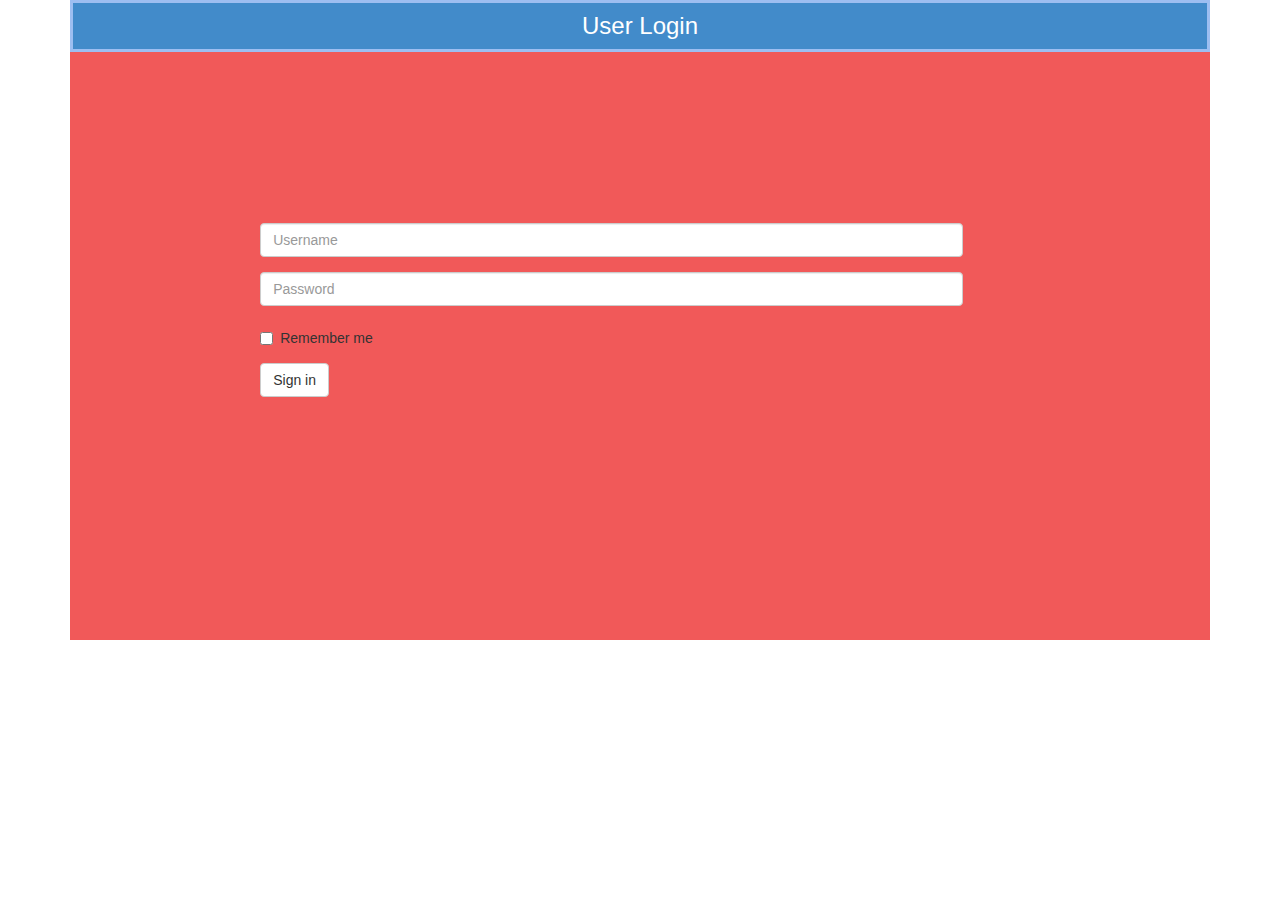
<file: index.html>
<!doctype html>
<html lang="en" ng-app="demoApp">
<head>
  <meta charset="UTF-8">
  <title>MyApp</title>
     <script src="angular-1.5.0-beta.2/angular.min.js"></script>
     <script src="angular-1.5.0-beta.2/angular-route.min.js"></script>	
  
     <link rel="stylesheet" type="text/css" href="angular-1.5.0-beta.2/docs/components/bootstrap-3.1.1/css/bootstrap.min.css">
     <link rel="stylesheet" type="text/css" href="styles/login.css">
     <link rel="stylesheet" type="text/css" href="styles/datalist.css">
</head>  

<body>

	<script src="app.js"></script>
	<script src="modules/scripts/appModule.js"></script>
	<script src="modules/scripts/appRoute.js"></script>
  <script src="modules/scripts/ajaxCallingService.js"></script>
  <script src="modules/scripts/loginController.js"></script>
  <script src="modules/scripts/datalistController.js"></script>
  <script src="modules/scripts/backDirective.js"></script>
  <script src="modules/scripts/searchDirective.js"></script>
  


<div>
    <div ng-view></div>
</div>


  <script src="angular-1.5.0-beta.2/docs/components/jquery-2.1.1/jquery.min.js"></script>
  <script src="angular-1.5.0-beta.2/docs/components/bootstrap-3.1.1/js/bootstrap.min.js"></script>
</body>
</html>
</file>
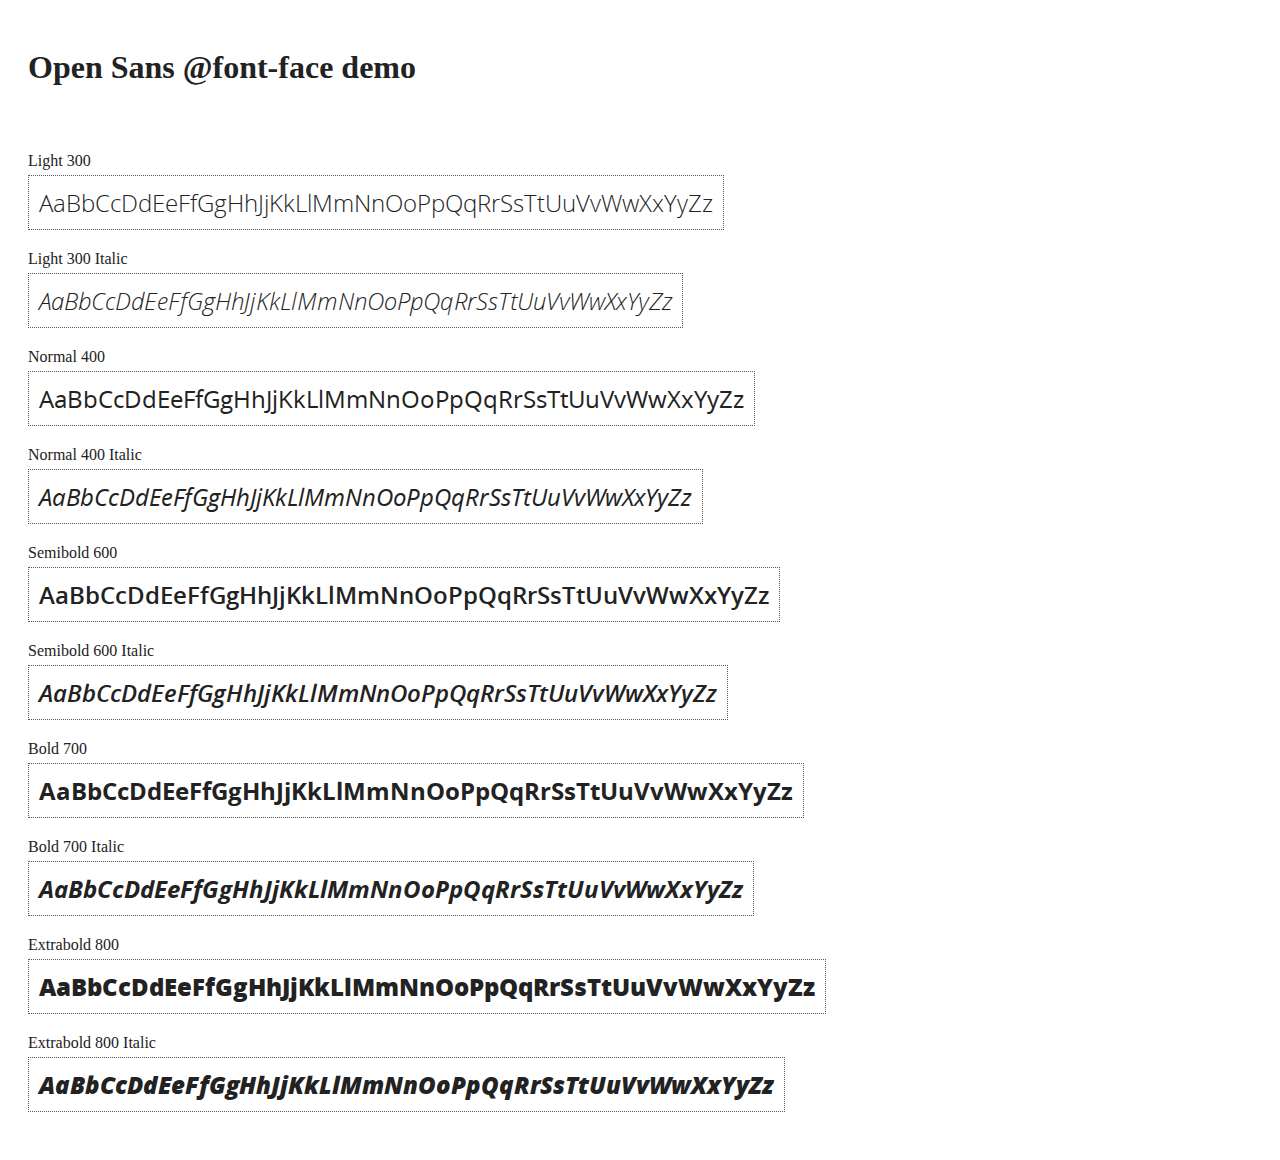
<file: angular-1.5.0-beta.2/docs/components/open-sans-fontface-1.0.4/index.html>
<!DOCTYPE html>
<html>
	<head>
		<title>Open Sans @font-face demo</title>
		<meta charset="UTF-8" />
		<link rel="stylesheet" href="open-sans.css" type="text/css" />
		<style>
		body {
			padding: 20px;
			color: #222;
			background: #fff;
		}

		span { display: block; }

		.font-demo {
			display: inline-block;
			margin: 5px 0 20px;
			padding: 10px;
			border: 1px dotted #555;
			font-family: 'Open Sans';
			font-size: 24px;
		}
		</style>
	</head>
	<body>
		<h1>Open Sans @font-face demo</h1>
		<div style="margin-bottom:20px">
			<iframe src="http://ghbtns.com/github-btn.html?user=FontFaceKit&amp;repo=open-sans&amp;type=watch&amp;count=true"
					style="width:110px;height:20px;border:0"></iframe>
			<iframe src="http://ghbtns.com/github-btn.html?user=FontFaceKit&amp;repo=open-sans&amp;type=fork&amp;count=true"
					style="width:95px;height:20px;border:0"></iframe>
		</div>

		<span>Light 300</span>
		<div class="font-demo" style="font-weight:300">
			AaBbCcDdEeFfGgHhJjKkLlMmNnOoPpQqRrSsTtUuVvWwXxYyZz
		</div>

		<span>Light 300 Italic</span>
		<div class="font-demo" style="font-weight:300;font-style:italic">
			AaBbCcDdEeFfGgHhJjKkLlMmNnOoPpQqRrSsTtUuVvWwXxYyZz
		</div>

		<span>Normal 400</span>
		<div class="font-demo">
			AaBbCcDdEeFfGgHhJjKkLlMmNnOoPpQqRrSsTtUuVvWwXxYyZz
		</div>

		<span>Normal 400 Italic</span>
		<div class="font-demo" style="font-style:italic">
			AaBbCcDdEeFfGgHhJjKkLlMmNnOoPpQqRrSsTtUuVvWwXxYyZz
		</div>

		<span>Semibold 600</span>
		<div class="font-demo" style="font-weight:600">
			AaBbCcDdEeFfGgHhJjKkLlMmNnOoPpQqRrSsTtUuVvWwXxYyZz
		</div>

		<span>Semibold 600 Italic</span>
		<div class="font-demo" style="font-weight:600;font-style:italic">
			AaBbCcDdEeFfGgHhJjKkLlMmNnOoPpQqRrSsTtUuVvWwXxYyZz
		</div>

		<span>Bold 700</span>
		<div class="font-demo" style="font-weight:700">
			AaBbCcDdEeFfGgHhJjKkLlMmNnOoPpQqRrSsTtUuVvWwXxYyZz
		</div>

		<span>Bold 700 Italic</span>
		<div class="font-demo" style="font-weight:700;font-style:italic">
			AaBbCcDdEeFfGgHhJjKkLlMmNnOoPpQqRrSsTtUuVvWwXxYyZz
		</div>

		<span>Extrabold 800</span>
		<div class="font-demo" style="font-weight:800">
			AaBbCcDdEeFfGgHhJjKkLlMmNnOoPpQqRrSsTtUuVvWwXxYyZz
		</div>

		<span>Extrabold 800 Italic</span>
		<div class="font-demo" style="font-weight:800;font-style:italic">
			AaBbCcDdEeFfGgHhJjKkLlMmNnOoPpQqRrSsTtUuVvWwXxYyZz
		</div>
	</body>
</html>
</file>
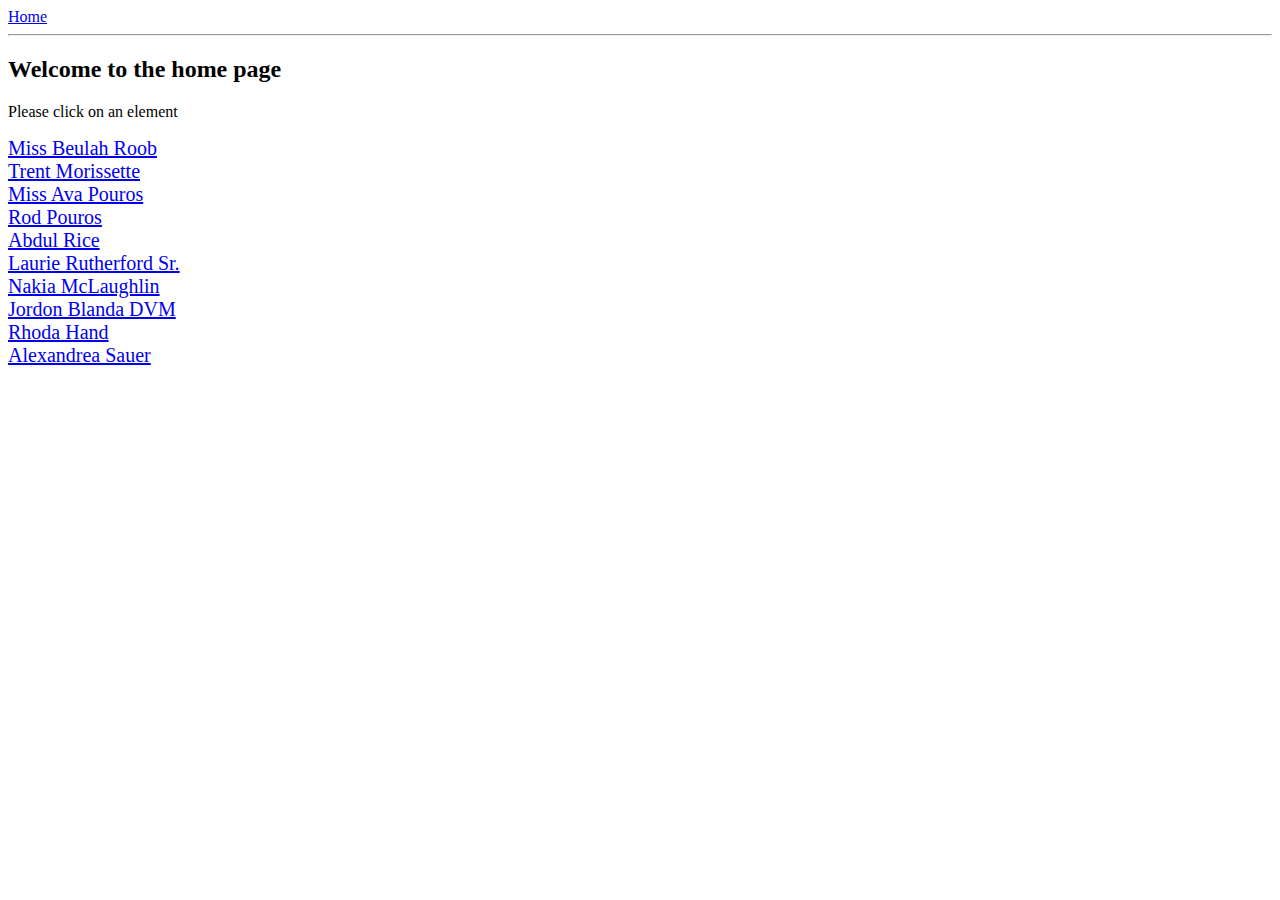
<file: angular-1.5.0-beta.2/docs/examples/example-anchoringExample/index.html>
<!doctype html>
<html lang="en">
<head>
  <meta charset="UTF-8">
  <title>Example - example-anchoringExample</title>
  <link href="animations.css" rel="stylesheet" type="text/css">
  

  <script src="../../../angular.min.js"></script>
  <script src="../../../angular-animate.js"></script>
  <script src="../../../angular-route.js"></script>
  <script src="script.js"></script>
  

  
</head>
<body ng-app="anchoringExample">
  <a href="#/">Home</a>
<hr />
<div class="view-container">
  <div ng-view class="view"></div>
</div>
</body>
</html>
</file>
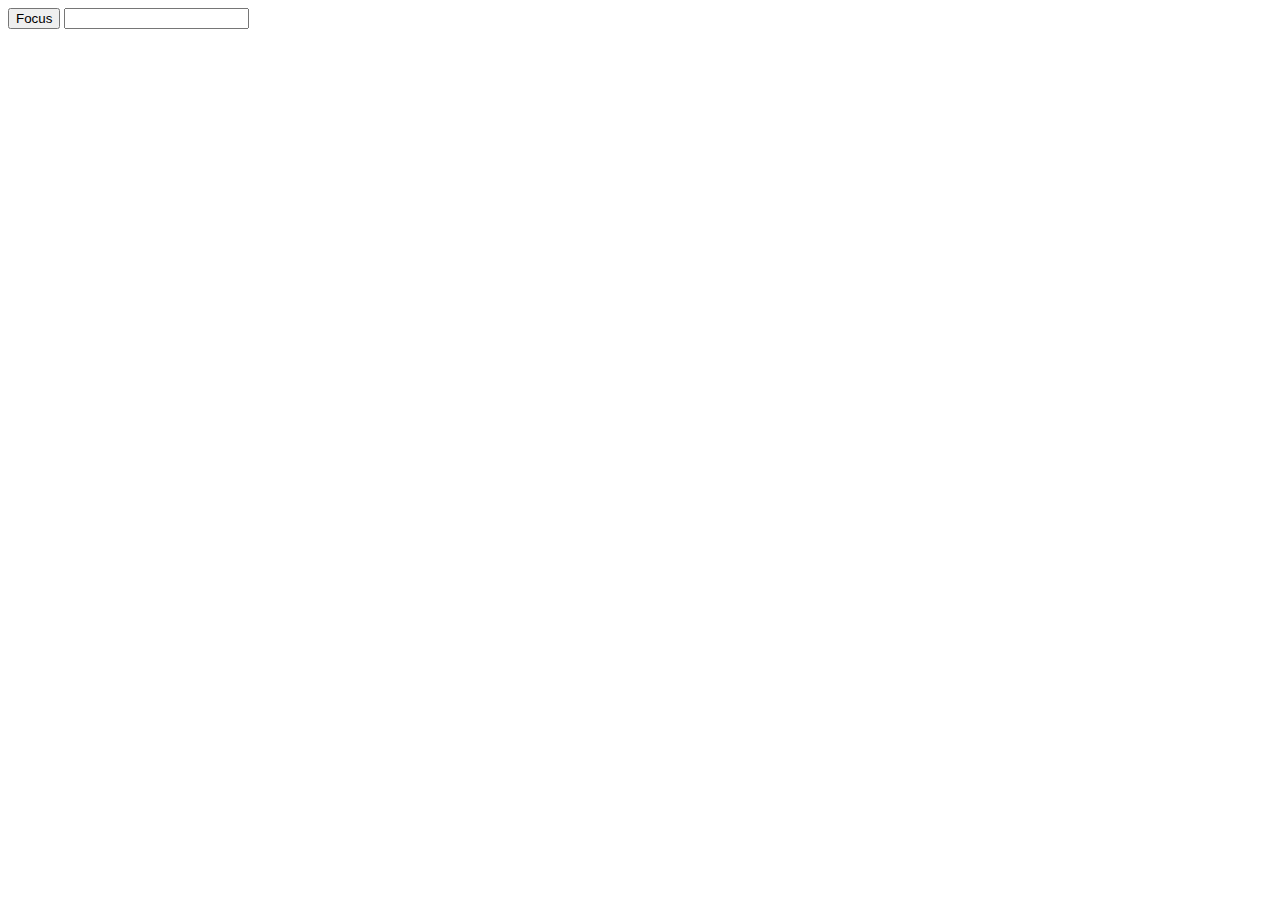
<file: angular-1.5.0-beta.2/docs/examples/example-error-$rootScope-inprog/index.html>
<!doctype html>
<html lang="en">
<head>
  <meta charset="UTF-8">
  <title>Example - example-error-$rootScope-inprog</title>
  

  <script src="../../../angular.min.js"></script>
  <script src="app.js"></script>
  

  
</head>
<body ng-app="app">
  <button ng-click="focusInput = true">Focus</button>
<input ng-focus="count = count + 1" set-focus-if="focusInput" />
</body>
</html>
</file>
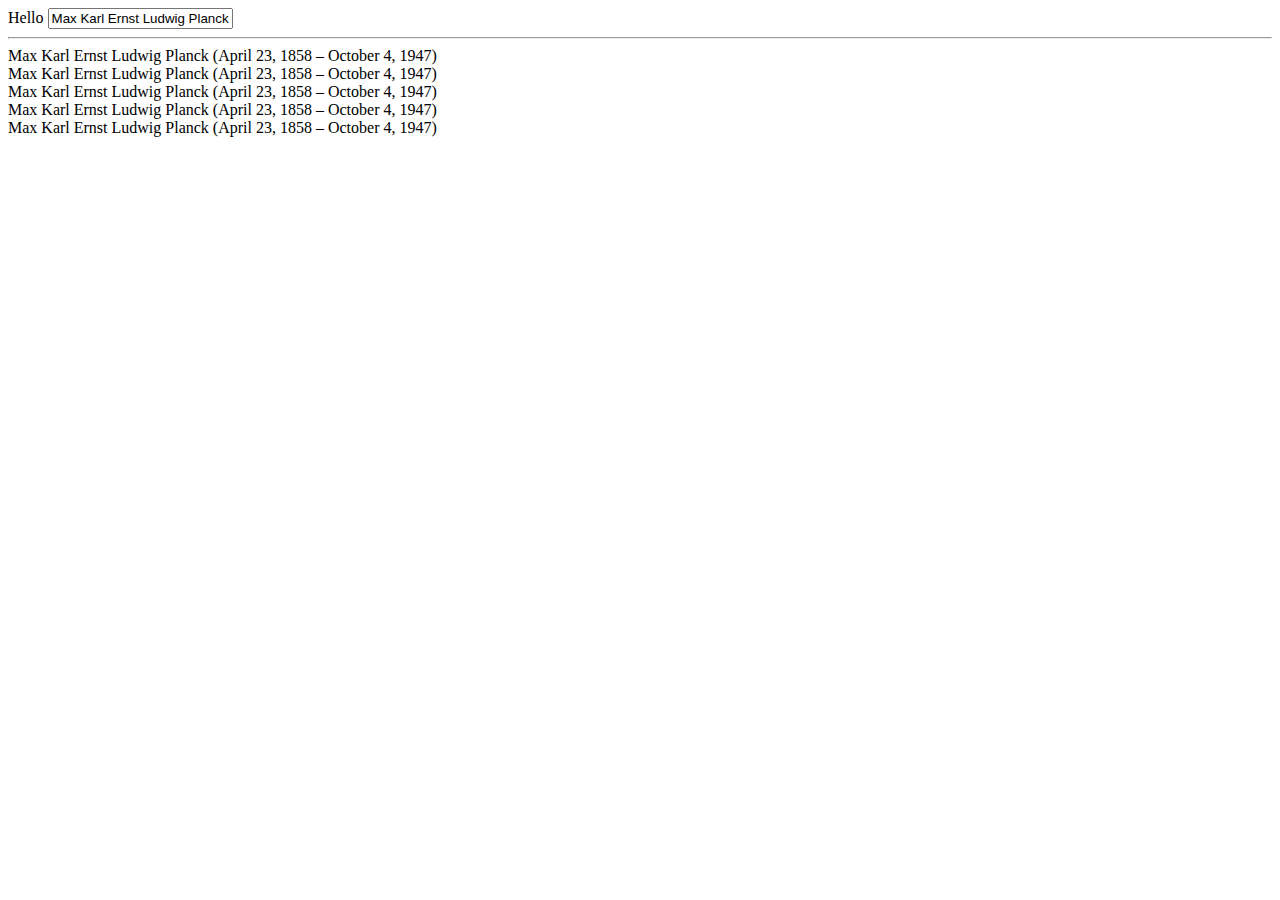
<file: angular-1.5.0-beta.2/docs/examples/example-example10/index.html>
<!doctype html>
<html lang="en">
<head>
  <meta charset="UTF-8">
  <title>Example - example-example10</title>
  

  <script src="../../../angular.min.js"></script>
  <script src="script.js"></script>
  

  
</head>
<body ng-app="docsBindExample">
  <div ng-controller="Controller">
  Hello <input ng-model='name'> <hr/>
  <span ng-bind="name"></span> <br/>
  <span ng:bind="name"></span> <br/>
  <span ng_bind="name"></span> <br/>
  <span data-ng-bind="name"></span> <br/>
  <span x-ng-bind="name"></span> <br/>
</div>
</body>
</html>
</file>
<file: styles/login.css>
.card {
    background-color: #F15959;
    padding: 15% 23% 20% 18%;
   // margin-top: 16%;
   // margin-left: 26%;
   // width: 36%;
}
</file>
<file: styles/datalist.css>
.datalist-container{
	background-color: #ddd;
	height:auto;
	padding: 6% 12%;
}
.label-font{
	font-size: 18px;
	font-weight: 500 !important;
}
.caret-mg{
    float: right;
    margin-top: 9px;
    margin-right: 9px;
}
.button-mg{
   padding-left: 8px;
   text-align: left;
}
.panel-mg{
	margin-bottom: 0px !important;
	margin-top:0px !important;
	line-height: 40px;
    border: 3px solid #9DBEF1;
    margin-left: 0px !important;
    margin-right: 0px !important;
}
.heading-mg{
  text-align: center;
  margin-top:10px;
}
.back-arrow{
	margin-top:-12px !important;
	color:white;
}
.search-field{
    margin-top: 7px;
    line-height: 25px;
    width: 26%;
	background-color: #D3E8F9;
    color: black;
}
</file>
<file: angular-1.5.0-beta.2/docs/components/open-sans-fontface-1.0.4/open-sans.css>
/* Open Sans @font-face kit */

/* BEGIN Light */
@font-face {
  font-family: 'Open Sans';
  src: url('fonts/Light/OpenSans-Light.eot');
  src: url('fonts/Light/OpenSans-Light.eot?#iefix') format('embedded-opentype'),
       url('fonts/Light/OpenSans-Light.woff') format('woff'),
       url('fonts/Light/OpenSans-Light.ttf') format('truetype'),
       url('fonts/Light/OpenSans-Light.svg#OpenSansLight') format('svg');
  font-weight: 300;
  font-style: normal;
}
/* END Light */

/* BEGIN Light Italic */
@font-face {
  font-family: 'Open Sans';
  src: url('fonts/LightItalic/OpenSans-LightItalic.eot');
  src: url('fonts/LightItalic/OpenSans-LightItalic.eot?#iefix') format('embedded-opentype'),
       url('fonts/LightItalic/OpenSans-LightItalic.woff') format('woff'),
       url('fonts/LightItalic/OpenSans-LightItalic.ttf') format('truetype'),
       url('fonts/LightItalic/OpenSans-LightItalic.svg#OpenSansLightItalic') format('svg');
  font-weight: 300;
  font-style: italic;
}
/* END Light Italic */

/* BEGIN Regular */
@font-face {
  font-family: 'Open Sans';
  src: url('fonts/Regular/OpenSans-Regular.eot');
  src: url('fonts/Regular/OpenSans-Regular.eot?#iefix') format('embedded-opentype'),
       url('fonts/Regular/OpenSans-Regular.woff') format('woff'),
       url('fonts/Regular/OpenSans-Regular.ttf') format('truetype'),
       url('fonts/Regular/OpenSans-Regular.svg#OpenSansRegular') format('svg');
  font-weight: normal;
  font-style: normal;
}
/* END Regular */

/* BEGIN Italic */
@font-face {
  font-family: 'Open Sans';
  src: url('fonts/Italic/OpenSans-Italic.eot');
  src: url('fonts/Italic/OpenSans-Italic.eot?#iefix') format('embedded-opentype'),
       url('fonts/Italic/OpenSans-Italic.woff') format('woff'),
       url('fonts/Italic/OpenSans-Italic.ttf') format('truetype'),
       url('fonts/Italic/OpenSans-Italic.svg#OpenSansItalic') format('svg');
  font-weight: normal;
  font-style: italic;
}
/* END Italic */

/* BEGIN Semibold */
@font-face {
  font-family: 'Open Sans';
  src: url('fonts/Semibold/OpenSans-Semibold.eot');
  src: url('fonts/Semibold/OpenSans-Semibold.eot?#iefix') format('embedded-opentype'),
       url('fonts/Semibold/OpenSans-Semibold.woff') format('woff'),
       url('fonts/Semibold/OpenSans-Semibold.ttf') format('truetype'),
       url('fonts/Semibold/OpenSans-Semibold.svg#OpenSansSemibold') format('svg');
  font-weight: 600;
  font-style: normal;
}
/* END Semibold */

/* BEGIN Semibold Italic */
@font-face {
  font-family: 'Open Sans';
  src: url('fonts/SemiboldItalic/OpenSans-SemiboldItalic.eot');
  src: url('fonts/SemiboldItalic/OpenSans-SemiboldItalic.eot?#iefix') format('embedded-opentype'),
       url('fonts/SemiboldItalic/OpenSans-SemiboldItalic.woff') format('woff'),
       url('fonts/SemiboldItalic/OpenSans-SemiboldItalic.ttf') format('truetype'),
       url('fonts/SemiboldItalic/OpenSans-SemiboldItalic.svg#OpenSansSemiboldItalic') format('svg');
  font-weight: 600;
  font-style: italic;
}
/* END Semibold Italic */

/* BEGIN Bold */
@font-face {
  font-family: 'Open Sans';
  src: url('fonts/Bold/OpenSans-Bold.eot');
  src: url('fonts/Bold/OpenSans-Bold.eot?#iefix') format('embedded-opentype'),
       url('fonts/Bold/OpenSans-Bold.woff') format('woff'),
       url('fonts/Bold/OpenSans-Bold.ttf') format('truetype'),
       url('fonts/Bold/OpenSans-Bold.svg#OpenSansBold') format('svg');
  font-weight: bold;
  font-style: normal;
}
/* END Bold */

/* BEGIN Bold Italic */
@font-face {
  font-family: 'Open Sans';
  src: url('fonts/BoldItalic/OpenSans-BoldItalic.eot');
  src: url('fonts/BoldItalic/OpenSans-BoldItalic.eot?#iefix') format('embedded-opentype'),
       url('fonts/BoldItalic/OpenSans-BoldItalic.woff') format('woff'),
       url('fonts/BoldItalic/OpenSans-BoldItalic.ttf') format('truetype'),
       url('fonts/BoldItalic/OpenSans-BoldItalic.svg#OpenSansBoldItalic') format('svg');
  font-weight: bold;
  font-style: italic;
}
/* END Bold Italic */

/* BEGIN Extrabold */
@font-face {
  font-family: 'Open Sans';
  src: url('fonts/ExtraBold/OpenSans-ExtraBold.eot');
  src: url('fonts/ExtraBold/OpenSans-ExtraBold.eot?#iefix') format('embedded-opentype'),
       url('fonts/ExtraBold/OpenSans-ExtraBold.woff') format('woff'),
       url('fonts/ExtraBold/OpenSans-ExtraBold.ttf') format('truetype'),
       url('fonts/ExtraBold/OpenSans-ExtraBold.svg#OpenSansExtrabold') format('svg');
  font-weight: 800;
  font-style: normal;
}
/* END Extrabold */

/* BEGIN Extrabold Italic */
@font-face {
  font-family: 'Open Sans';
  src: url('fonts/ExtraBoldItalic/OpenSans-ExtraBoldItalic.eot');
  src: url('fonts/ExtraBoldItalic/OpenSans-ExtraBoldItalic.eot?#iefix') format('embedded-opentype'),
       url('fonts/ExtraBoldItalic/OpenSans-ExtraBoldItalic.woff') format('woff'),
       url('fonts/ExtraBoldItalic/OpenSans-ExtraBoldItalic.ttf') format('truetype'),
       url('fonts/ExtraBoldItalic/OpenSans-ExtraBoldItalic.svg#OpenSansExtraboldItalic') format('svg');
  font-weight: 800;
  font-style: italic;
}
/* END Extrabold Italic */
</file>
<file: angular-1.5.0-beta.2/docs/examples/example-anchoringExample/animations.css>
.record {
  display:block;
  font-size:20px;
}
.profile {
  background:black;
  color:white;
  font-size:100px;
}
.view-container {
  position:relative;
}
.view-container > .view.ng-animate {
  position:absolute;
  top:0;
  left:0;
  width:100%;
  min-height:500px;
}
.view.ng-enter, .view.ng-leave,
.record.ng-anchor {
  transition:0.5s linear all;
}
.view.ng-enter {
  transform:translateX(100%);
}
.view.ng-enter.ng-enter-active, .view.ng-leave {
  transform:translateX(0%);
}
.view.ng-leave.ng-leave-active {
  transform:translateX(-100%);
}
.record.ng-anchor-out {
  background:red;
}
</file>
